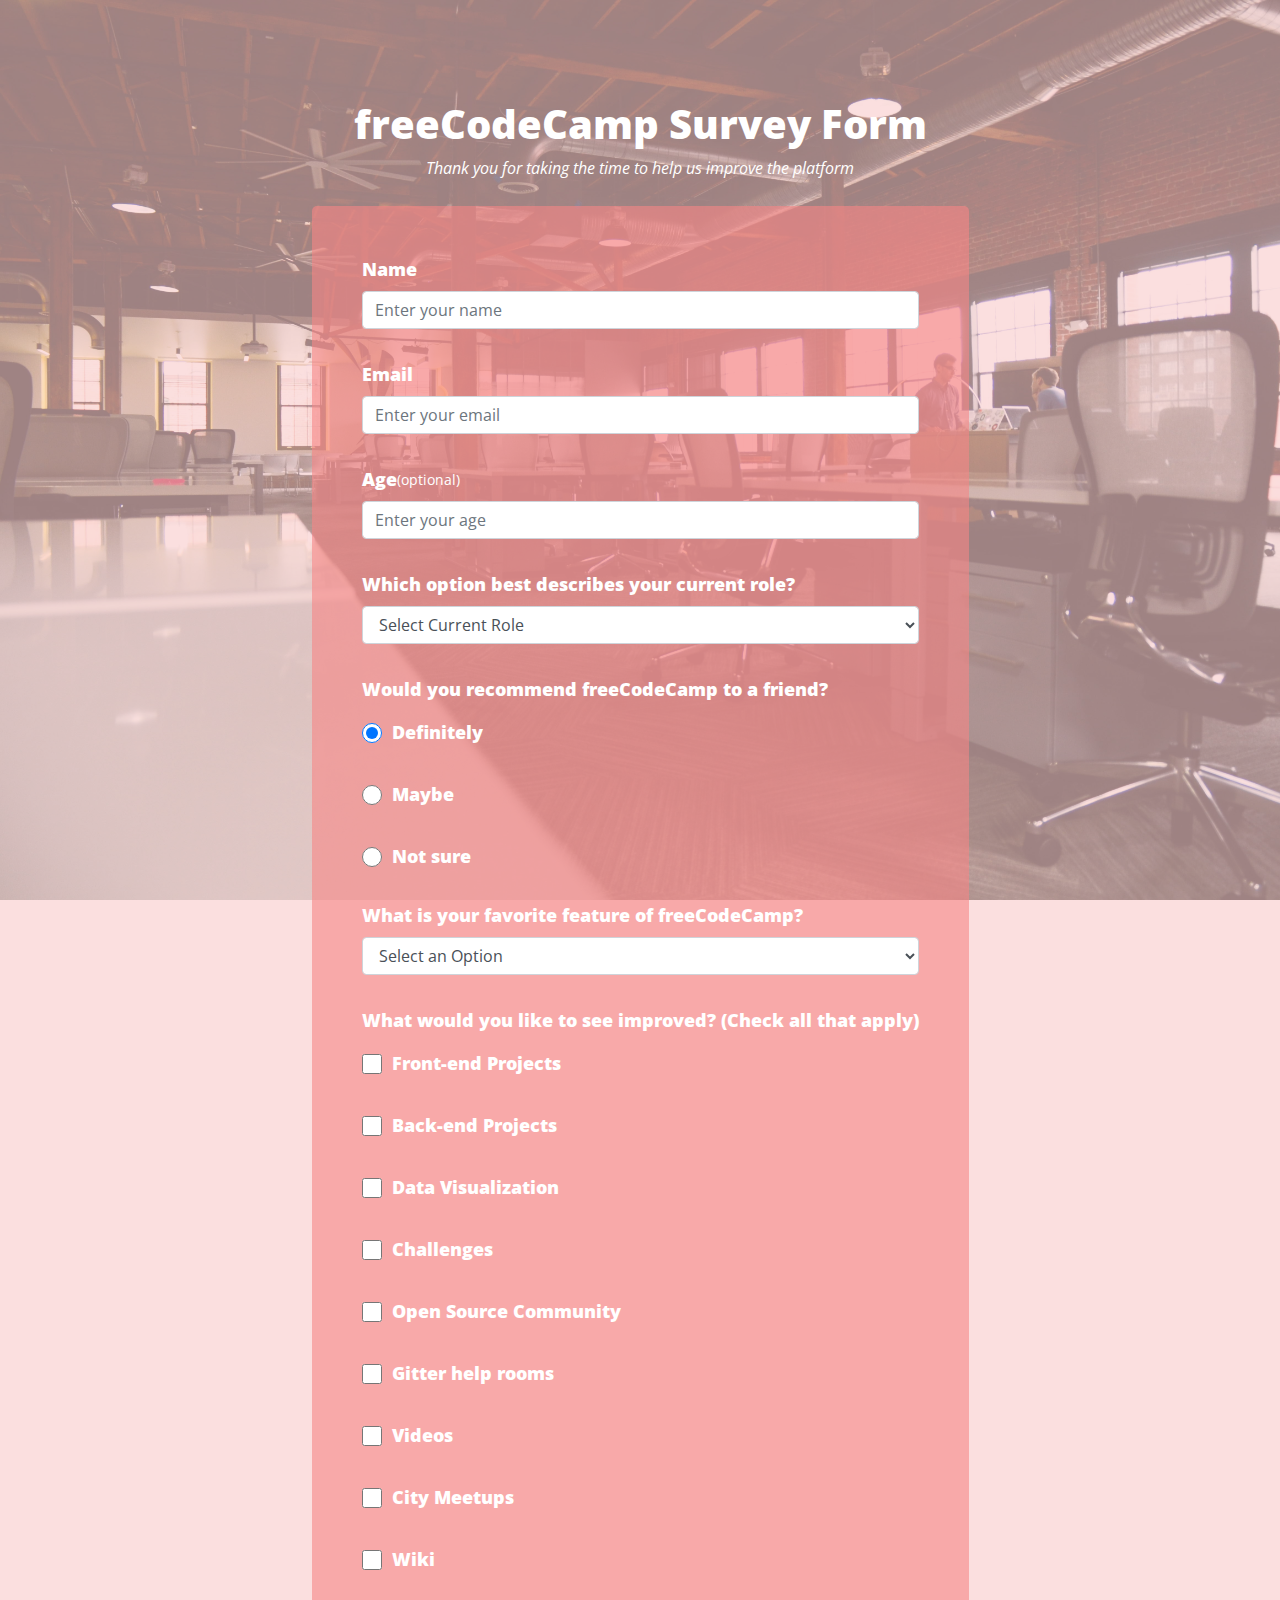
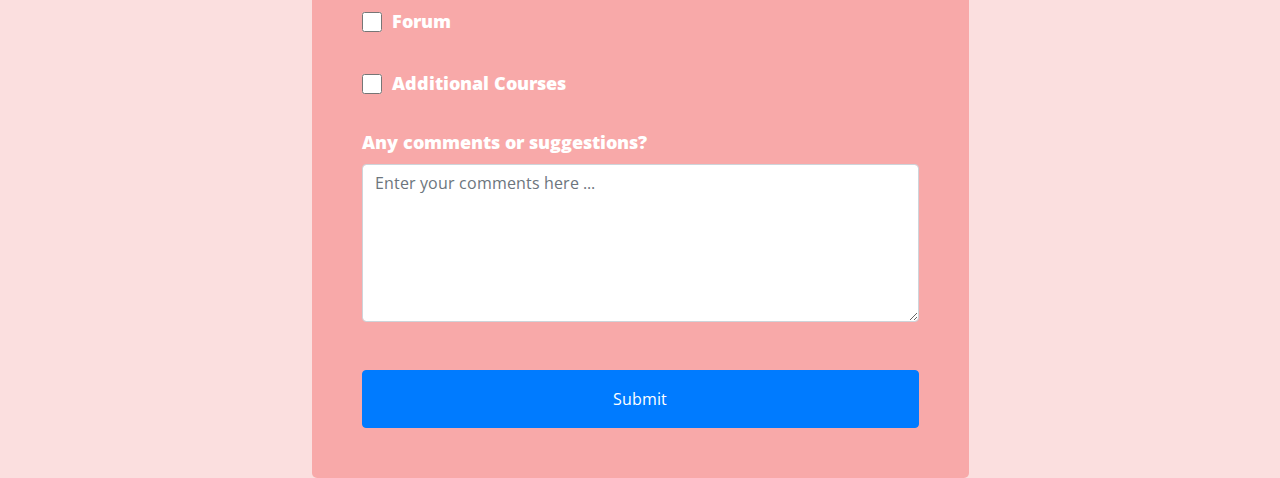
<file: index.html>
<!DOCTYPE html>
<html lang="en">
<head>
    <meta charset="UTF-8">
    <meta name="viewport" content="width=device-width, initial-scale=1.0">
    <meta http-equiv="X-UA-Compatible" content="ie=edge">
    <link rel="stylesheet" href="https://stackpath.bootstrapcdn.com/bootstrap/4.3.1/css/bootstrap.min.css">
    <link rel="stylesheet" href="css/style.css?version=1">
    <title>Survey Form</title>
</head>
<body>
    <div class="background">
            <div class="header row text-center ">
                <div class="col">
                    <h1>freeCodeCamp Survey Form</h1>
                    <p class="subtitle" >Thank you for taking the time to help us improve the platform</p>
                </div>
            </div>
            <div class="row justify-content-center">
                    <div class="form ">
                        <form>
                            <div class="form-group">
                                <label for="name">Name</label>
                                <input type="text" class="form-control" id="name" placeholder="Enter your name">
                            </div>

                            <div class="form-group pt-3">
                                <label for="email">Email</label>
                                <input type="email" class="form-control" id="email" placeholder="Enter your email">
                            </div>

                            <div class="form-group pt-3">
                                <label for="age">Age <small>(optional)</small> </label>
                                <input type="number" min="10" max="100" class="form-control" id="age" placeholder="Enter your age">
                            </div>
                            
                            <div class="form-group pt-3">
                                <label>Which option best describes your current role?</label>
                                <select class="form-control">
                                    <option>Select Current Role</option>
                                    <option>Student</option>
                                    <option>Full Time Job</option>
                                    <option>Full Time Learner</option>
                                    <option>Prefer Not To Say</option>
                                    <option>Other</option>
                                </select>
                            </div>

                            <div class="form-group pt-3">
                                <p>Would you recommend freeCodeCamp to a friend?</p>
                                <label>
                                <input name="friend" value="definitely" type="radio" class="input-radio" checked />Definitely</label><br>
                                <label>
                                <input name="friend" value="maybe" type="radio" class="input-radio" />Maybe</label
                                    ><br>
                                <label><input name="friend" value="not-sure" type="radio" class="input-radio" />Not sure</label>
                            </div>

                            <div class="form-group pt-3">
                                <label>What is your favorite feature of freeCodeCamp?</label>
                                <select class="form-control">
                                    <option disabled selected value>Select an Option</option>
                                    <option value="Challenges">Challenges</option>
                                    <option value="Projects">Projects</option>
                                    <option value="Communinity">Communinity</option>
                                    <option value="student">Open Source</option>
                                </select>
                            </div>

                            <div class=" form-group pt-3">
                                <p>
                                    What would you like to see improved?
                                    <span class="clue">(Check all that apply)</span>
                                    </p>
                                    <label><input name="prefer" value="front-end-projects" type="checkbox" class="input-checkbox" />Front-end Projects</label
                                        ><br>
                                    <label>
                                    <input name="prefer" value="back-end-projects" type="checkbox" class="input-checkbox" />Back-end Projects</label
                                        ><br>
                                    <label><input name="prefer" value="data-visualization" type="checkbox" class="input-checkbox" />Data Visualization</label
                                        ><br>
                                    <label><input name="prefer" value="challenges" type="checkbox" class="input-checkbox" />Challenges</label
                                        ><br>
                                    <label><input name="prefer" value="open-source-community" type="checkbox" class="input-checkbox" />Open Source Community</label
                                        ><br>
                                    <label><input name="prefer" value="gitter-help-rooms" type="checkbox" class="input-checkbox" />Gitter help rooms</label
                                        ><br>
                                    <label><input name="prefer" value="videos" type="checkbox" class="input-checkbox" />Videos</label
                                        ><br>
                                    <label><input name="prefer" value="city-meetups" type="checkbox" class="input-checkbox" />City Meetups</label
                                        ><br>
                                    <label><input name="prefer" value="wiki" type="checkbox" class="input-checkbox" />Wiki</label
                                        ><br>
                                    <label><input name="prefer" value="forum" type="checkbox" class="input-checkbox" />Forum</label
                                        ><br>
                                    <label><input name="prefer" value="additional-courses" type="checkbox" class="input-checkbox" />Additional Courses</label>
                            </div>

                            <div class="form-group pt-3">
                                <label for="exampleFormControlTextarea1">Any comments or suggestions?</label>
                                <textarea class="form-control" id="exampleFormControlTextarea1" placeholder="Enter your comments here ..." rows="6"></textarea>
                            </div>

                            <button class="btn btn-primary btn-block py-3 mt-5">Submit</button>
                        </form>
                    </div>
            </div>  
    </div>

    <script src="https://code.jquery.com/jquery-2.1.3.min.js"></script>
    <script src="https://stackpath.bootstrapcdn.com/bootstrap/4.3.1/js/bootstrap.min.js"></script>
</body>
</html>
</file>
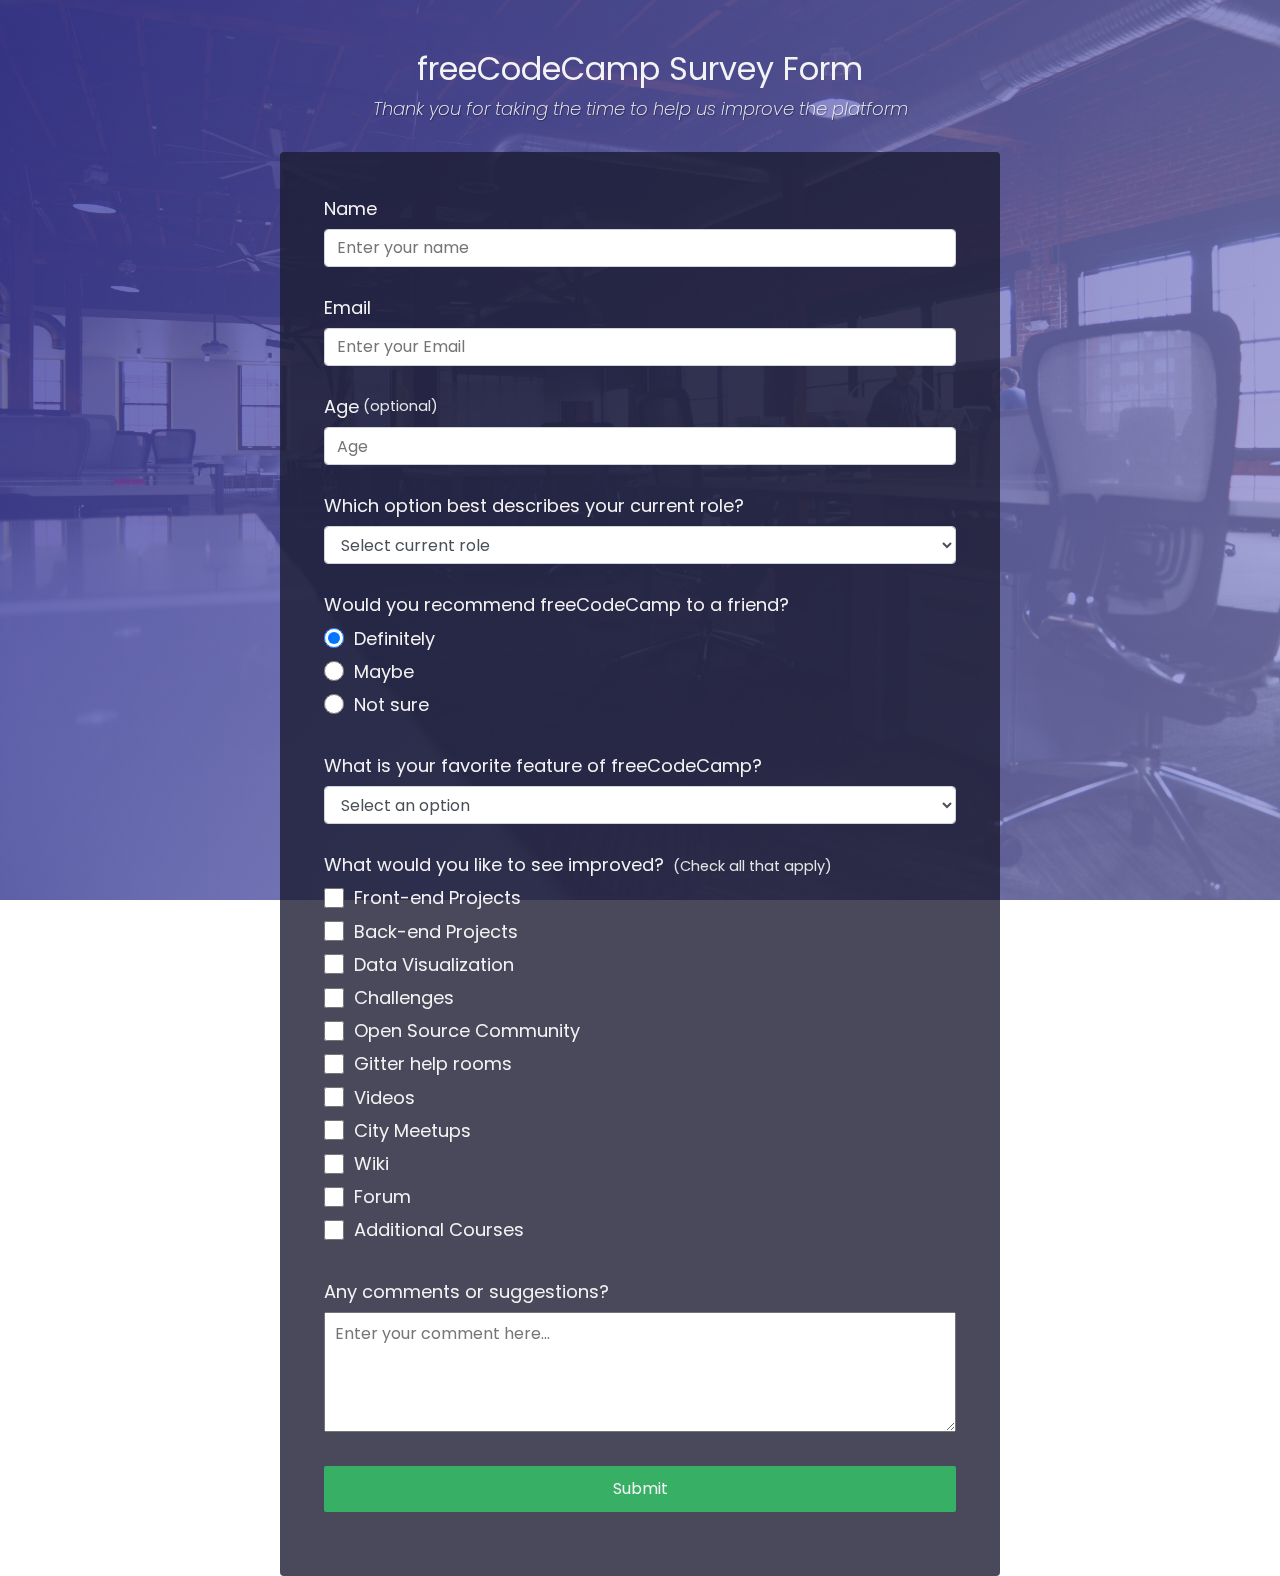
<file: index copy.html>
<!DOCTYPE html>
<html lang="en">
<head>
    <meta charset="UTF-8">
    <link rel="apple-touch-icon" type="image/png" href="https://static.codepen.io/assets/favicon/apple-touch-icon-5ae1a0698dcc2402e9712f7d01ed509a57814f994c660df9f7a952f3060705ee.png" />
    <meta name="apple-mobile-web-app-title" content="CodePen">
    <link rel="shortcut icon" type="image/x-icon" href="https://static.codepen.io/assets/favicon/favicon-aec34940fbc1a6e787974dcd360f2c6b63348d4b1f4e06c77743096d55480f33.ico" />
    <link rel="mask-icon" type="" href="https://static.codepen.io/assets/favicon/logo-pin-8f3771b1072e3c38bd662872f6b673a722f4b3ca2421637d5596661b4e2132cc.svg" color="#111" />
    <title>CodePen - FCC: Survey Form</title>
    <link rel='stylesheet' href='https://maxcdn.bootstrapcdn.com/font-awesome/4.6.3/css/font-awesome.min.css'>

    <style>
    @import url('https://fonts.googleapis.com/css?family=Poppins:200i,400&display=swap');

    :root {
    --color-white: #f3f3f3;
    --color-darkblue: #1b1b32;
    --color-darkblue-alpha: rgba(27, 27, 50, 0.8);
    --color-green: #37af65;
    }

/****************** HERE ***********************/
    *,
    *::before,
    *::after {
    box-sizing: border-box;
    }

    body {
    font-family: 'Poppins', sans-serif;
    font-size: 1rem;
    font-weight: 400;
    line-height: 1.4;
    color: var(--color-white);
    margin: 0;
    }

    /* mobile friendly alternative to using background-attachment: fixed */

/****************** HERE ***********************/

    body::before {
    content: '';
    position: fixed;
    top: 0;
    left: 0;
    height: 100%;
    width: 100%;
    z-index: -1;
    background: var(--color-darkblue);
    background-image: linear-gradient(
        115deg,
        rgba(58, 58, 158, 0.8),
        rgba(136, 136, 206, 0.7)
        ),
        url("stock/1.jpg");
    background-size: cover;
    background-repeat: no-repeat;
    background-position: center;
    }

    h1 {
    font-weight: 400;
    line-height: 1.2;
    }

    p {
    font-size: 1.125rem;
    }

    h1,
    p {
    margin-top: 0;
    margin-bottom: 0.5rem;
    }

    label {
    display: flex;
    align-items: center;
    font-size: 1.125rem;
    margin-bottom: 0.5rem;
    }

    input,
    button,
    select,
    textarea {
        margin: 0;
        font-family: inherit;
        font-size: inherit;
        line-height: inherit;
    }

    button {
        border: none;
    }

    .container {
        width: 100%;
        margin: 3.125rem auto 0 auto;
    }

    @media (min-width: 576px) {
        .container {
            max-width: 540px;
        }
    }

    @media (min-width: 768px) {
        .container {
            max-width: 720px;
        }
    }

    .header {
    padding: 0 0.625rem;
    margin-bottom: 1.875rem;
    }

    .description {
    font-style: italic;
    font-weight: 200;
    text-shadow: 1px 1px 1px rgba(0, 0, 0, 0.4);
    }

    .clue {
    margin-left: 0.25rem;
    font-size: 0.9rem;
    color: #e4e4e4;
    }

    .text-center {
    text-align: center;
    }

    /* form */

    form {
    background: var(--color-darkblue-alpha);
    padding: 2.5rem 0.625rem;
    border-radius: 0.25rem;
    }

    @media (min-width: 480px) {
    form {
        padding: 2.5rem;
    }
    }

    .form-group {
    margin: 0 auto 1.25rem auto;
    padding: 0.25rem;
    }

    .form-control {
    display: block;
    width: 100%;
    height: 2.375rem;
    padding: 0.375rem 0.75rem;
    color: #495057;
    background-color: #fff;
    background-clip: padding-box;
    border: 1px solid #ced4da;
    border-radius: 0.25rem;
    transition: border-color 0.15s ease-in-out, box-shadow 0.15s ease-in-out;
    }

    .form-control:focus {
    border-color: #80bdff;
    outline: 0;
    box-shadow: 0 0 0 0.2rem rgba(0, 123, 255, 0.25);
    }

    .input-radio,
    .input-checkbox {
    display: inline-block;
    margin-right: 0.625rem;
    min-height: 1.25rem;
    min-width: 1.25rem;
    }

    .input-textarea {
    min-height: 120px;
    width: 100%;
    padding: 0.625rem;
    resize: vertical;
    }

    .submit-button {
    display: block;
    width: 100%;
    padding: 0.75rem;
    background: var(--color-green);
    color: inherit;
    border-radius: 2px;
    cursor: pointer;
    }
    </style>

    <script>
    window.console = window.console || function(t) {};
    </script>
    <script>
    if (document.location.search.match(/type=embed/gi)) {
        window.parent.postMessage("resize", "*");
    }
    </script>

</head>

<body translate="no">

    <div class="container">
        <header class="header">
            <h1 id="title" class="text-center">freeCodeCamp Survey Form</h1>
            <p id="description" class="description text-center">
            Thank you for taking the time to help us improve the platform
            </p>
        </header>
        <form id="survey-form">
            <div class="form-group">
                <label id="name-label" for="name">Name</label>
                <input type="text" name="name" id="name" class="form-control" placeholder="Enter your name" required />
            </div>
            <div class="form-group">
                <label id="email-label" for="email">Email</label>
                <input type="email" name="email" id="email" class="form-control" placeholder="Enter your Email" required />
            </div>
            <div class="form-group">
                <label id="number-label" for="number">Age<span class="clue">(optional)</span></label
                    >
                <input type="number" name="age" id="number" min="10" max="99" class="form-control" placeholder="Age" />
            </div>
            <div class="form-group">
                <p>Which option best describes your current role?</p>
                <select id="dropdown" name="role" class="form-control" required>
                    <option disabled selected value>Select current role</option>
                    <option value="student">Student</option>
                    <option value="job">Full Time Job</option>
                    <option value="learner">Full Time Learner</option>
                    <option value="preferNo">Prefer not to say</option>
                    <option value="other">Other</option>
                </select>
            </div>
            <div class="form-group">
                <p>Would you recommend freeCodeCamp to a friend?</p>
                <label>
                <input name="user-recommend" value="definitely" type="radio" class="input-radio" checked />Definitely</label
                    >
                <label>
                <input name="user-recommend" value="maybe" type="radio" class="input-radio" />Maybe</label
                    >
                <label><input name="user-recommend" value="not-sure" type="radio" class="input-radio" />Not sure</label
                    >
            </div>
            <div class="form-group">
                <p>
                What is your favorite feature of freeCodeCamp?
                </p>
                <select id="most-like" name="mostLike" class="form-control" required>
                    <option disabled selected value>Select an option</option>
                    <option value="challenges">Challenges</option>
                    <option value="projects">Projects</option>
                    <option value="community">Community</option>
                    <option value="openSource">Open Source</option>
                </select>
            </div>
            <div class="form-group">
                <p>
                What would you like to see improved?
                <span class="clue">(Check all that apply)</span>
                </p>
                <label><input name="prefer" value="front-end-projects" type="checkbox" class="input-checkbox" />Front-end Projects</label
                    >
                <label>
                <input name="prefer" value="back-end-projects" type="checkbox" class="input-checkbox" />Back-end Projects</label
                    >
                <label><input name="prefer" value="data-visualization" type="checkbox" class="input-checkbox" />Data Visualization</label
                    >
                <label><input name="prefer" value="challenges" type="checkbox" class="input-checkbox" />Challenges</label
                    >
                <label><input name="prefer" value="open-source-community" type="checkbox" class="input-checkbox" />Open Source Community</label
                    >
                <label><input name="prefer" value="gitter-help-rooms" type="checkbox" class="input-checkbox" />Gitter help rooms</label
                    >
                <label><input name="prefer" value="videos" type="checkbox" class="input-checkbox" />Videos</label
                    >
                <label><input name="prefer" value="city-meetups" type="checkbox" class="input-checkbox" />City Meetups</label
                    >
                <label><input name="prefer" value="wiki" type="checkbox" class="input-checkbox" />Wiki</label
                    >
                <label><input name="prefer" value="forum" type="checkbox" class="input-checkbox" />Forum</label
                    >
                <label><input name="prefer" value="additional-courses" type="checkbox" class="input-checkbox" />Additional Courses</label
                    >
            </div>
            <div class="form-group">
                <p>Any comments or suggestions?</p>
                <textarea id="comments" class="input-textarea" name="comment" placeholder="Enter your comment here..."></textarea>
            </div>
            <div class="form-group">
                <button type="submit" id="submit" class="submit-button">
                Submit
                </button>
            </div>
        </form>
    </div>


<script src="https://static.codepen.io/assets/common/stopExecutionOnTimeout-9bf952ccbbd13c245169a0a1190323a27ce073a3d304b8c0fdf421ab22794a58.js"></script>
<script src='https://cdn.freecodecamp.org/testable-projects-fcc/v1/bundle.js'></script>
<script id="rendered-js">
// coded by @lasjorg
// eslint-disable-next-line no-unused-vars
const projectName = 'survey-form';
//# sourceURL=pen.js
    </script>
</body>
</html>
</file>
<file: css/style.css>
@import url("https://fonts.googleapis.com/css?family=Open+Sans:400,400i,800&display=swap");
* {
  margin: 0;
  -webkit-box-sizing: border-box;
          box-sizing: border-box;
}

body, html {
  height: 100%;
  background-image: url("../stock/1.jpg") !important;
  background-attachment: fixed;
  background-size: cover;
  font-family: "Open Sans";
  font-size: 1rem;
}

/***** Background See Through *******/
.background {
  background-color: rgba(248, 201, 201, 0.6) !important;
}

/***** Header ******/
.header {
  padding-top: 100px;
}

.header h1 {
  color: white;
  font-weight: 800;
}

.subtitle {
  color: white;
  font-style: italic;
}

/********** Form *************/
.form {
  background-color: rgba(247, 133, 133, 0.6);
  padding: 50px;
  border-radius: 5px;
  color: white;
  margin-top: 10px;
  font-weight: 800;
  font-size: 18px;
}

.form-group label {
  text-align: left !important;
}

/*# sourceMappingURL=style.css.map */

/***************************************************improvements**************************************************************/

.input-radio,
.input-checkbox {
  display: inline-block;
  margin-right: 0.625rem !important;
  min-height: 1.25rem !important;
  min-width: 1.25rem !important;
}

label {
  display: flex;
  align-items: center;
  font-size: 1.125rem;
  margin-bottom: 0.5rem;
}
</file>
